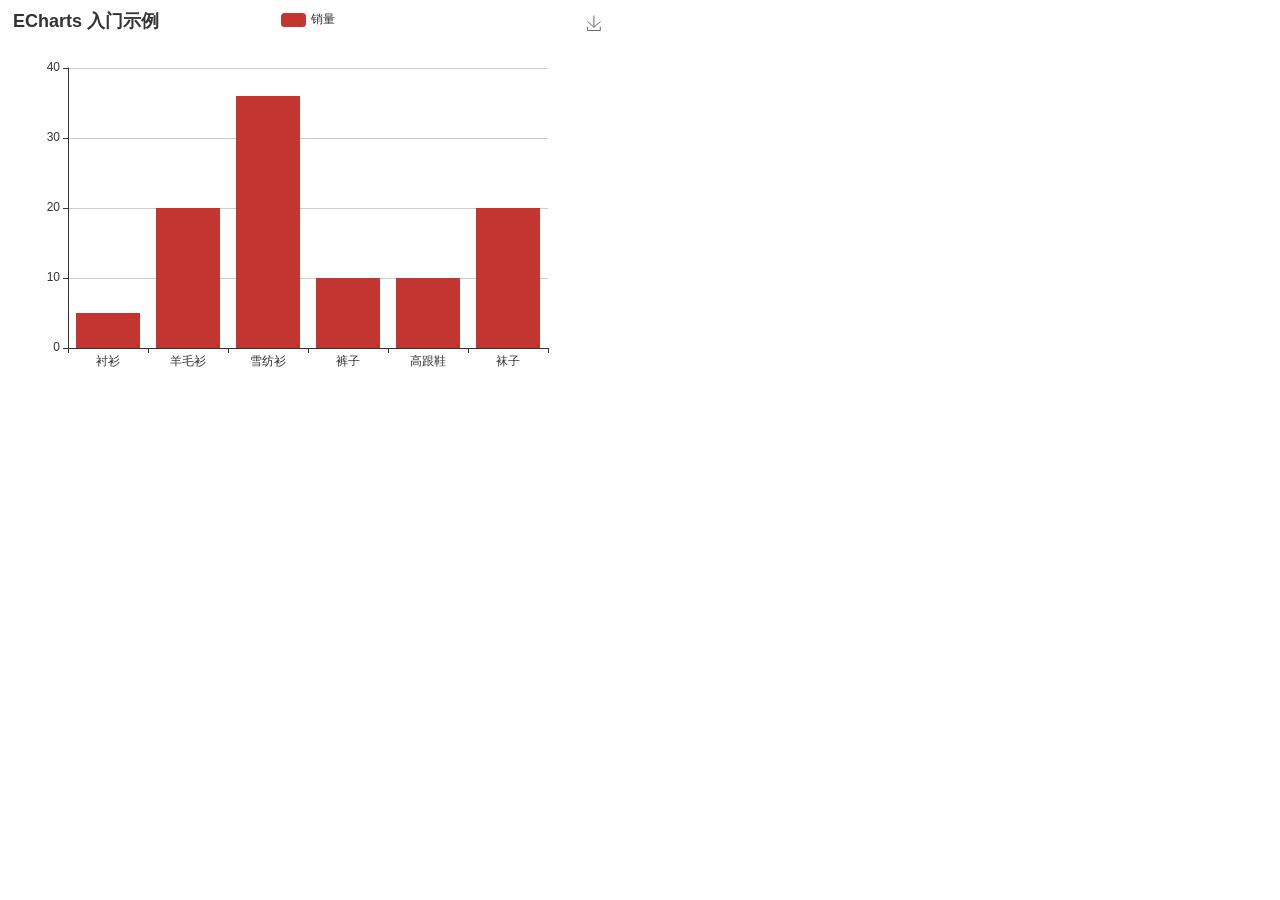
<file: echart/index.html>
<!DOCTYPE html>
<html>
<head>
    <meta charset="utf-8">
    <title>ECharts</title>
    <!-- 引入 echarts.js -->
    <script src="echarts.min.js"></script>
</head>
<body>
    <!-- 为ECharts准备一个具备大小（宽高）的Dom -->
    <div id="main" style="width: 600px;height:400px;"></div>
    <script type="text/javascript">
        // 基于准备好的dom，初始化echarts实例
        var myChart = echarts.init(document.getElementById('main'));

        // 指定图表的配置项和数据
        var option = {
            title: {
                text: 'ECharts 入门示例'
            },
            tooltip: {},
            legend: {
                data:['销量']
            },
            xAxis: {
                data: ["衬衫","羊毛衫","雪纺衫","裤子","高跟鞋","袜子"]
            },
            yAxis: {},
            series: [{
                name: '销量',
                type: 'bar',
                data: [5, 20, 36, 10, 10, 20]
            }],
            toolbox: {

　　show: true,

　　feature: {

　　　　saveAsImage: {

　　　　show:true,

　　　　excludeComponents :['toolbox'],

　　　　pixelRatio: 2

　　　　}

　　}

}
        };

        // 使用刚指定的配置项和数据显示图表。
        myChart.setOption(option);
    </script>
</body>
</html>
</file>
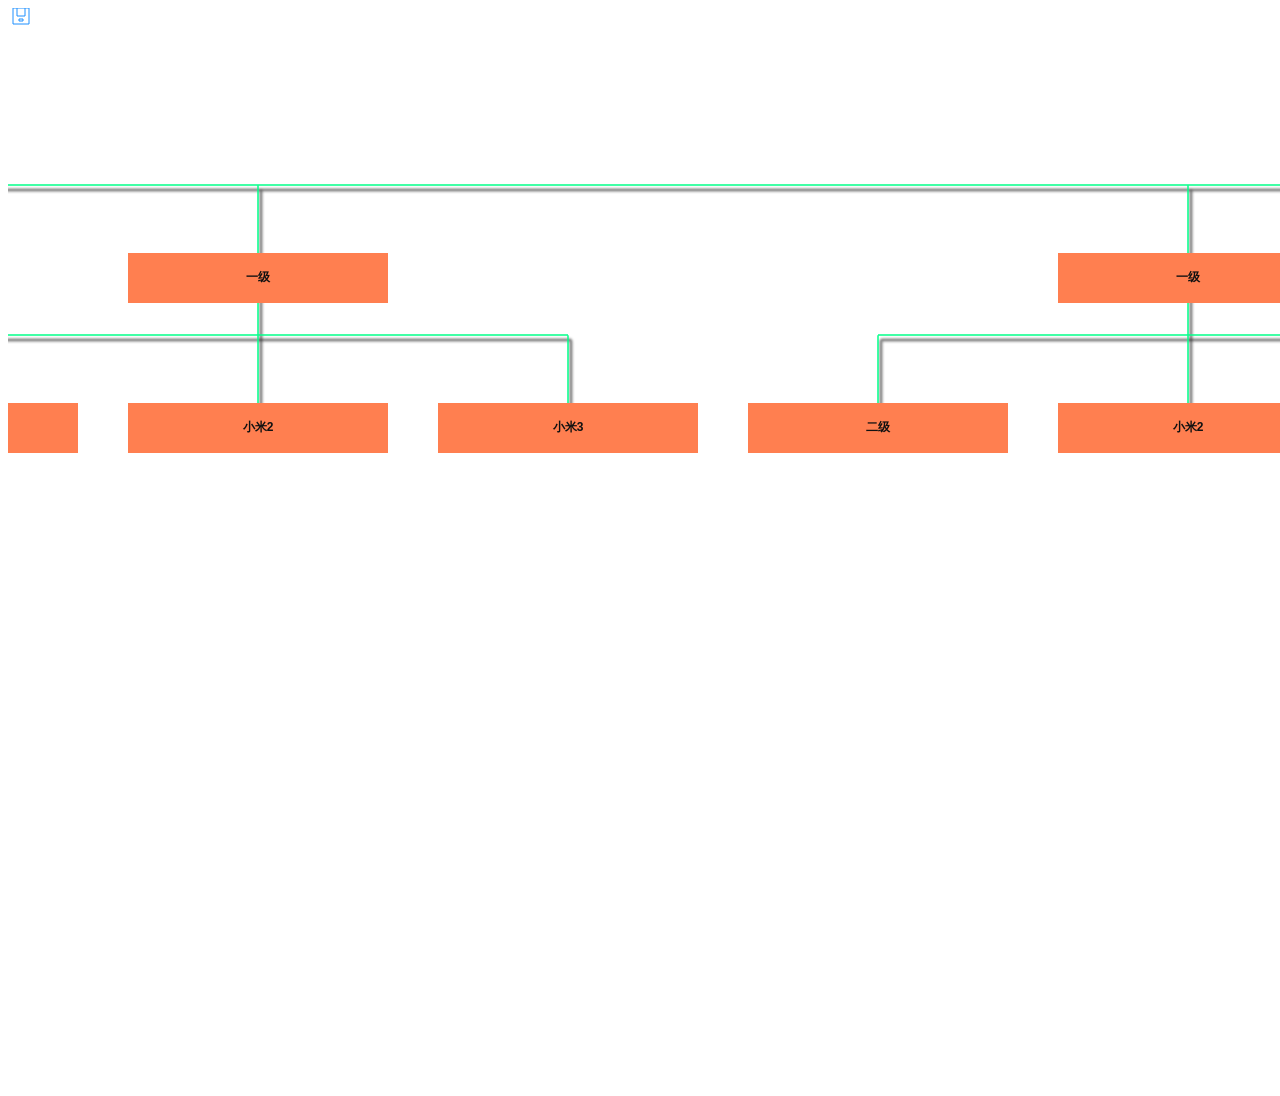
<file: preview.html>
<!DOCTYPE html>
<html>
<head>
    <meta charset="utf-8">
    <title>ECharts</title>
    <!-- 引入 echarts.js -->
    <!-- <script src="./js/echarts.min.js"></script> -->
    <!-- <script src="./js/echarts-line.js"></script> -->
    <script src="./js/jquery-1.11.1.min.js"></script>
    <!-- <script src="./js/echarts.tree.js"></script> -->
    <script src="./js/echarts.source.js"></script>
    <!-- <script src="./js/echarts.min.line.js"></script> -->
</head>
<body>
    <!-- 为ECharts准备一个具备大小（宽高）的Dom -->
    <div id="main" style="height: 1080px;width: 1920px"></div>
</body>
<script src="./js/preview.js"></script>
</html>
</file>
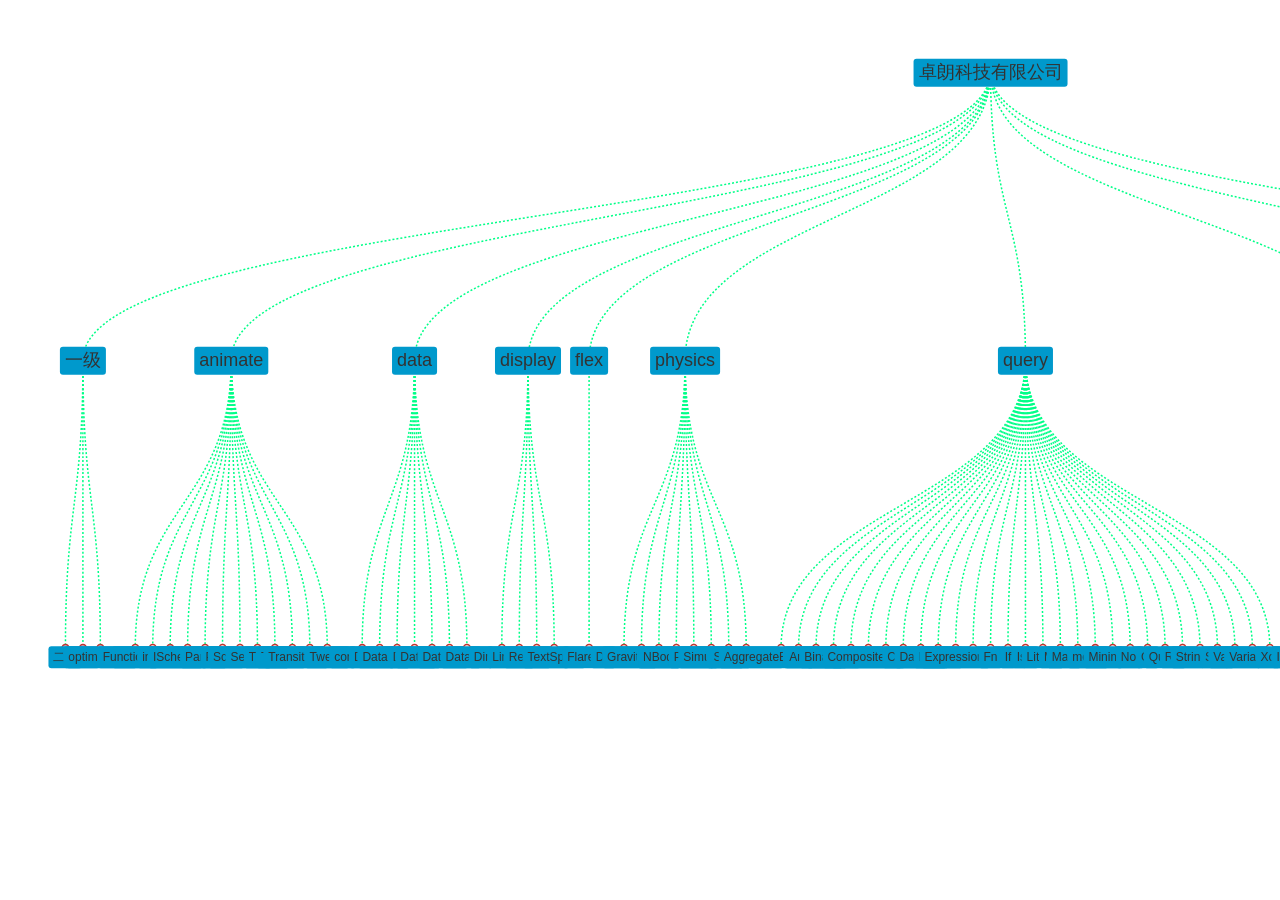
<file: previewdat.html>
<!DOCTYPE html>
<html>
<head>
    <meta charset="utf-8">
    <title>ECharts</title>
    <!-- 引入 echarts.js -->
    <script src="./js/echarts.min.js"></script>
    <!-- <script src="./js/echarts2.js"></script> -->
    <script src="./js/jquery-1.4.4.min.js"></script>
</head>
<body>
    <!-- 为ECharts准备一个具备大小（宽高）的Dom -->
    <div id="main" style="min-height: 800px;width:2000px;"></div>
    <!-- <div id="main"></div> -->
    <script type="text/javascript">

        // 基于准备好的dom，初始化echarts实例
        var myChart = echarts.init(document.getElementById('main'));
        var data = {
          "name": "卓朗科技有限公司",
          "children": [
          {
            "name": "一级",
            "children": [
            {
              "name": "二级",
              "children": [
              {"name": "三级", "value": 3938},
              {"name": "三级", "value": 3812},
              {"name": "三级", "value": 6714},
              {"name": "三级", "value": 743}
              ]
            },
            {
              "name": "二级",
              "children": [
              {"name": "BetweennessCentrality", "value": 3534},
              {"name": "LinkDistance", "value": 5731},
              {"name": "MaxFlowMinCut", "value": 7840},
              {"name": "ShortestPaths", "value": 5914},
              {"name": "SpanningTree", "value": 3416}
              ]
            },
            {
              "name": "optimization",
              "children": [
              {"name": "AspectRatioBanker", "value": 7074}
              ]
            }
            ]
          },
          {
            "name": "animate",
            "children": [
            {"name": "Easing", "value": 17010},
            {"name": "FunctionSequence", "value": 5842},
            {
              "name": "interpolate",
              "children": [
              {"name": "ArrayInterpolator", "value": 1983},
              {"name": "ColorInterpolator", "value": 2047},
              {"name": "DateInterpolator", "value": 1375},
              {"name": "Interpolator", "value": 8746},
              {"name": "MatrixInterpolator", "value": 2202},
              {"name": "NumberInterpolator", "value": 1382},
              {"name": "ObjectInterpolator", "value": 1629},
              {"name": "PointInterpolator", "value": 1675},
              {"name": "RectangleInterpolator", "value": 2042}
              ]
            },
            {"name": "ISchedulable", "value": 1041},
            {"name": "Parallel", "value": 5176},
            {"name": "Pause", "value": 449},
            {"name": "Scheduler", "value": 5593},
            {"name": "Sequence", "value": 5534},
            {"name": "Transition", "value": 9201},
            {"name": "Transitioner", "value": 19975},
            {"name": "TransitionEvent", "value": 1116},
            {"name": "Tween", "value": 6006}
            ]
          },
          {
            "name": "data",
            "children": [
            {
              "name": "converters",
              "children": [
              {"name": "Converters", "value": 721},
              {"name": "DelimitedTextConverter", "value": 4294},
              {"name": "GraphMLConverter", "value": 9800},
              {"name": "IDataConverter", "value": 1314},
              {"name": "JSONConverter", "value": 2220}
              ]
            },
            {"name": "DataField", "value": 1759},
            {"name": "DataSchema", "value": 2165},
            {"name": "DataSet", "value": 586},
            {"name": "DataSource", "value": 3331},
            {"name": "DataTable", "value": 772},
            {"name": "DataUtil", "value": 3322}
            ]
          },
          {
            "name": "display",
            "children": [
            {"name": "DirtySprite", "value": 8833},
            {"name": "LineSprite", "value": 1732},
            {"name": "RectSprite", "value": 3623},
            {"name": "TextSprite", "value": 10066}
            ]
          },
          {
            "name": "flex",
            "children": [
            {"name": "FlareVis", "value": 4116}
            ]
          },
          {
            "name": "physics",
            "children": [
            {"name": "DragForce", "value": 1082},
            {"name": "GravityForce", "value": 1336},
            {"name": "IForce", "value": 319},
            {"name": "NBodyForce", "value": 10498},
            {"name": "Particle", "value": 2822},
            {"name": "Simulation", "value": 9983},
            {"name": "Spring", "value": 2213},
            {"name": "SpringForce", "value": 1681}
            ]
          },
          {
            "name": "query",
            "children": [
            {"name": "AggregateExpression", "value": 1616},
            {"name": "And", "value": 1027},
            {"name": "Arithmetic", "value": 3891},
            {"name": "Average", "value": 891},
            {"name": "BinaryExpression", "value": 2893},
            {"name": "Comparison", "value": 5103},
            {"name": "CompositeExpression", "value": 3677},
            {"name": "Count", "value": 781},
            {"name": "DateUtil", "value": 4141},
            {"name": "Distinct", "value": 933},
            {"name": "Expression", "value": 5130},
            {"name": "ExpressionIterator", "value": 3617},
            {"name": "Fn", "value": 3240},
            {"name": "If", "value": 2732},
            {"name": "IsA", "value": 2039},
            {"name": "Literal", "value": 1214},
            {"name": "Match", "value": 3748},
            {"name": "Maximum", "value": 843},
            {
              "name": "methods",
              "children": [
              {"name": "add",
              "children": [
               { "name":'四级'}
              ],
              "value": 593},
              {"name": "and", "value": 330},
              {"name": "average", "value": 287},
              {"name": "count", "value": 277},
              {"name": "distinct", "value": 292},
              {"name": "div", "value": 595},
              {"name": "eq", "value": 594},
              {"name": "fn", "value": 460},
              {"name": "gt", "value": 603},
              {"name": "gte", "value": 625},
              {"name": "iff", "value": 748},
              {"name": "isa", "value": 461},
              {"name": "lt", "value": 597},
              {"name": "lte", "value": 619},
              {"name": "max", "value": 283},
              {"name": "min", "value": 283},
              {"name": "mod", "value": 591},
              {"name": "mul", "value": 603},
              {"name": "neq", "value": 599},
              {"name": "not", "value": 386},
              {"name": "or", "value": 323},
              {"name": "orderby", "value": 307},
              {"name": "range", "value": 772},
              {"name": "select", "value": 296},
              {"name": "stddev", "value": 363},
              {"name": "sub", "value": 600},
              {"name": "sum", "value": 280},
              {"name": "update", "value": 307},
              {"name": "variance", "value": 335},
              {"name": "where", "value": 299},
              {"name": "xor", "value": 354},
              {"name": "-", "value": 264}
              ]
            },
            {"name": "Minimum", "value": 843},
            {"name": "Not", "value": 1554},
            {"name": "Or", "value": 970},
            {"name": "Query", "value": 13896},
            {"name": "Range", "value": 1594},
            {"name": "StringUtil", "value": 4130},
            {"name": "Sum", "value": 791},
            {"name": "Variable", "value": 1124},
            {"name": "Variance", "value": 1876},
            {"name": "Xor", "value": 1101}
            ]
          },
          {
            "name": "scale",
            "children": [
            {"name": "IScaleMap", "value": 2105},
            {"name": "LinearScale", "value": 1316},
            {"name": "LogScale", "value": 3151},
            {"name": "OrdinalScale", "value": 3770},
            {"name": "QuantileScale", "value": 2435},
            {"name": "QuantitativeScale", "value": 4839},
            {"name": "RootScale", "value": 1756},
            {"name": "Scale", "value": 4268},
            {"name": "ScaleType", "value": 1821},
            {"name": "TimeScale", "value": 5833}
            ]
          },
          {
            "name": "util",
            "children": [
            {"name": "Arrays", "value": 8258},
            {"name": "Colors", "value": 10001},
            {"name": "Dates", "value": 8217},
            {"name": "Displays", "value": 12555},
            {"name": "Filter", "value": 2324},
            {"name": "Geometry", "value": 10993},
            {
              "name": "heap",
              "children": [
              {"name": "FibonacciHeap", "value": 9354},
              {"name": "HeapNode", "value": 1233}
              ]
            },
            {"name": "IEvaluable", "value": 335},
            {"name": "IPredicate", "value": 383},
            {"name": "IValueProxy", "value": 874},
            {
              "name": "math",
              "children": [
              {"name": "DenseMatrix", "value": 3165},
              {"name": "IMatrix", "value": 2815},
              {"name": "SparseMatrix", "value": 3366}
              ]
            },
            {"name": "Maths", "value": 17705},
            {"name": "Orientation", "value": 1486},
            {
              "name": "palette",
              "children": [
              {"name": "ColorPalette", "value": 6367},
              {"name": "Palette", "value": 1229},
              {"name": "ShapePalette", "value": 2059},
              {"name": "SizePalette", "value": 2291}
              ]
            },
            {"name": "Property", "value": 5559},
            {"name": "Shapes", "value": 19118},
            {"name": "Sort", "value": 6887},
            {"name": "Stats", "value": 6557},
            {"name": "Strings", "value": 22026}
            ]
          },
          {
            "name": "vis",
            "children": [
            {
              "name": "axis",
              "children": [
              {"name": "Axes", "value": 1302},
              {"name": "Axis", "value": 24593},
              {"name": "AxisGridLine", "value": 652},
              {"name": "AxisLabel", "value": 636},
              {"name": "CartesianAxes", "value": 6703}
              ]
            },
            {
              "name": "controls",
              "children": [
              {"name": "AnchorControl", "value": 2138},
              {"name": "ClickControl", "value": 3824},
              {"name": "Control", "value": 1353},
              {"name": "ControlList", "value": 4665},
              {"name": "DragControl", "value": 2649},
              {"name": "ExpandControl", "value": 2832},
              {"name": "HoverControl", "value": 4896},
              {"name": "IControl", "value": 763},
              {"name": "PanZoomControl", "value": 5222},
              {"name": "SelectionControl", "value": 7862},
              {"name": "TooltipControl", "value": 8435}
              ]
            },
            {
              "name": "data",
              "children": [
              {"name": "Data", "value": 20544},
              {"name": "DataList", "value": 19788},
              {"name": "DataSprite", "value": 10349},
              {"name": "EdgeSprite", "value": 3301},
              {"name": "NodeSprite", "value": 19382},
              {
                "name": "render",
                "children": [
                {"name": "ArrowType", "value": 698},
                {"name": "EdgeRenderer", "value": 5569},
                {"name": "IRenderer", "value": 353},
                {"name": "ShapeRenderer", "value": 2247}
                ]
              },
              {"name": "ScaleBinding", "value": 11275},
              {"name": "Tree", "value": 7147},
              {"name": "TreeBuilder", "value": 9930}
              ]
            },
            {
              "name": "events",
              "children": [
              {"name": "DataEvent", "value": 2313},
              {"name": "SelectionEvent", "value": 1880},
              {"name": "TooltipEvent", "value": 1701},
              {"name": "VisualizationEvent", "value": 1117}
              ]
            },
            {
              "name": "legend",
              "children": [
              {"name": "Legend", "value": 20859},
              {"name": "LegendItem", "value": 4614},
              {"name": "LegendRange", "value": 10530}
              ]
            },
            {
              "name": "operator",
              "children": [
              {
                "name": "distortion",
                "children": [
                {"name": "BifocalDistortion", "value": 4461},
                {"name": "Distortion", "value": 6314},
                {"name": "FisheyeDistortion", "value": 3444}
                ]
              },
              {
                "name": "encoder",
                "children": [
                {"name": "ColorEncoder", "value": 3179},
                {"name": "Encoder", "value": 4060},
                {"name": "PropertyEncoder", "value": 4138},
                {"name": "ShapeEncoder", "value": 1690},
                {"name": "SizeEncoder", "value": 1830}
                ]
              },
              {
                "name": "filter",
                "children": [
                {"name": "FisheyeTreeFilter", "value": 5219},
                {"name": "GraphDistanceFilter", "value": 3165},
                {"name": "VisibilityFilter", "value": 3509}
                ]
              },
              {"name": "IOperator", "value": 1286},
              {
                "name": "label",
                "children": [
                {"name": "Labeler", "value": 9956},
                {"name": "RadialLabeler", "value": 3899},
                {"name": "StackedAreaLabeler", "value": 3202}
                ]
              },
              {
                "name": "layout",
                "children": [
                {"name": "AxisLayout", "value": 6725},
                {"name": "BundledEdgeRouter", "value": 3727},
                {"name": "CircleLayout", "value": 9317},
                {"name": "CirclePackingLayout", "value": 12003},
                {"name": "DendrogramLayout", "value": 4853},
                {"name": "ForceDirectedLayout", "value": 8411},
                {"name": "IcicleTreeLayout", "value": 4864},
                {"name": "IndentedTreeLayout", "value": 3174},
                {"name": "Layout", "value": 7881},
                {"name": "NodeLinkTreeLayout", "value": 12870},
                {"name": "PieLayout", "value": 2728},
                {"name": "RadialTreeLayout", "value": 12348},
                {"name": "RandomLayout", "value": 870},
                {"name": "StackedAreaLayout", "value": 9121},
                {"name": "TreeMapLayout", "value": 9191}
                ]
              },
              {"name": "Operator", "value": 2490},
              {"name": "OperatorList", "value": 5248},
              {"name": "OperatorSequence", "value": 4190},
              {"name": "OperatorSwitch", "value": 2581},
              {"name": "SortOperator", "value": 2023}
              ]
            },
            {"name": "Visualization", "value": 16540}
            ]
          }
          ]
        }
        
        // var previewData = JSON.parse(localStorage.getItem('previewData'))
    // console.log(previewData[0])
    // console.log(data)
        // 指定图表的配置项和数据
        var option = {
              tooltip: {
                trigger: 'item',
                triggerOn: 'mousemove'
              },
              series:[
                {
                  type: 'tree',

                  // data: [previewData[0]],
                  data: [data],
                  layerPadding: 200,
                  left: '2%',
                  right: '2%',
                  top: '8%',
                  bottom: '20%',
                  // initialTreeDepth: 2,
                  // symbol: 'triangle',
                  clipOverflow: true,
                  orient: 'vertical',
                  step: true,
                  expandAndCollapse: true,
                  itemStyle: {
                    // borderColor: '#960',
                    // distance: 0,
                    // offset: [0, 0],
                    normal: {
                      lineStyle: {
                        color: '#0f8',
                        width: 1.5,
                        type: 'borken' // 'curve'|'broken'|'solid'|'dotted'|'dashed'
                       
                    },
                    }
                  },
                  label: {
                      normal: {
                          position: 'insideTop',
                          rotate: 0,
                          verticalAlign: 'middle',
                          align: 'center',
                          fontSize: 18,
                          backgroundColor: '#09c',
                          color: '#333',
                          borderRadius: 3,
                          padding: [5, 5],
                          
                          // formatter: function(data){
                          //   var arr = [
                          //     '{ budget|' + echarts.format.addCommas(data.name) + '}'
                          //   ]
                          // },
                          // rich: {
                          //   budget:{
                          //     color: '#c93',
                          //     backgroundColor: '#f0f',
                          //     fontSize: 14
                          //   }
                          // }
                      }
                  },

            leaves: {
                label: {
                    normal: {
                        position: 'bottom',
                        rotate: 0,
                        verticalAlign: 'middle',
                        align: 'center',
                        fontSize: 12,
                        formatter: function(data){
                          var arr = [
                            '{budget|$ ' + echarts.format.addCommas(data.name) +'}'
                          ]
                        }
                    }
                }
            },
            lineStyle: {
              curveness: 0,
              width: 2,
              color: '#999'
            },
            animationDurationUpdate: 750
            }
              ],
        　　toolbox: {
          　　show: true,
          　　feature: {
          　　　　saveAsImage: {
          　　　　show:true,
          　　　　excludeComponents :['toolbox'],
          　　　　pixelRatio: 2
          　　　　}
          　　}
          }
        }
        

        // 使用刚指定的配置项和数据显示图表。
        myChart.setOption(option);
        
    </script>
</body>
</html>
</file>
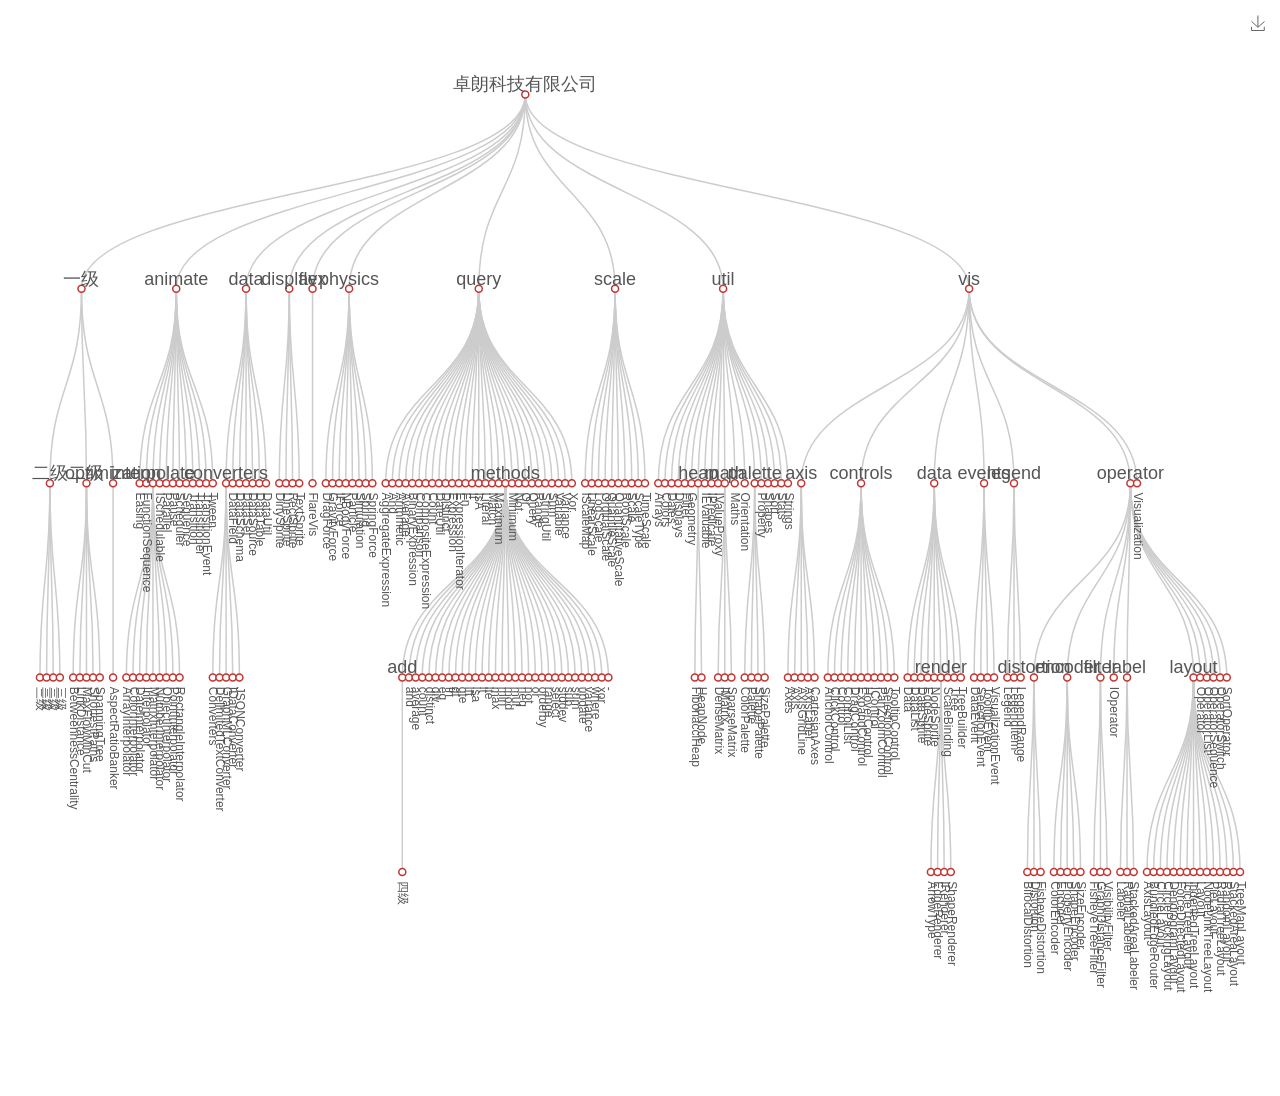
<file: echart/tree.html>
<!DOCTYPE html>
<html>
<head>
    <meta charset="utf-8">
    <title>ECharts</title>
    <!-- 引入 echarts.js -->
    <script src="echarts.min.js"></script>
    <script src="jquery.js"></script>
</head>
<body>
    <!-- 为ECharts准备一个具备大小（宽高）的Dom -->
    <div id="main" style="min-height: 1080px;"></div>
    <script type="text/javascript">
    $('#main').width = window.innerWidth;
    $('#main').height = window.innerHeight;
        // 基于准备好的dom，初始化echarts实例
        var myChart = echarts.init(document.getElementById('main'));
        var data = {
          "name": "卓朗科技有限公司",
          "children": [
          {
            "name": "一级",
            "children": [
            {
              "name": "二级",
              "children": [
              {"name": "三级", "value": 3938},
              {"name": "三级", "value": 3812},
              {"name": "三级", "value": 6714},
              {"name": "三级", "value": 743}
              ]
            },
            {
              "name": "二级",
              "children": [
              {"name": "BetweennessCentrality", "value": 3534},
              {"name": "LinkDistance", "value": 5731},
              {"name": "MaxFlowMinCut", "value": 7840},
              {"name": "ShortestPaths", "value": 5914},
              {"name": "SpanningTree", "value": 3416}
              ]
            },
            {
              "name": "optimization",
              "children": [
              {"name": "AspectRatioBanker", "value": 7074}
              ]
            }
            ]
          },
          {
            "name": "animate",
            "children": [
            {"name": "Easing", "value": 17010},
            {"name": "FunctionSequence", "value": 5842},
            {
              "name": "interpolate",
              "children": [
              {"name": "ArrayInterpolator", "value": 1983},
              {"name": "ColorInterpolator", "value": 2047},
              {"name": "DateInterpolator", "value": 1375},
              {"name": "Interpolator", "value": 8746},
              {"name": "MatrixInterpolator", "value": 2202},
              {"name": "NumberInterpolator", "value": 1382},
              {"name": "ObjectInterpolator", "value": 1629},
              {"name": "PointInterpolator", "value": 1675},
              {"name": "RectangleInterpolator", "value": 2042}
              ]
            },
            {"name": "ISchedulable", "value": 1041},
            {"name": "Parallel", "value": 5176},
            {"name": "Pause", "value": 449},
            {"name": "Scheduler", "value": 5593},
            {"name": "Sequence", "value": 5534},
            {"name": "Transition", "value": 9201},
            {"name": "Transitioner", "value": 19975},
            {"name": "TransitionEvent", "value": 1116},
            {"name": "Tween", "value": 6006}
            ]
          },
          {
            "name": "data",
            "children": [
            {
              "name": "converters",
              "children": [
              {"name": "Converters", "value": 721},
              {"name": "DelimitedTextConverter", "value": 4294},
              {"name": "GraphMLConverter", "value": 9800},
              {"name": "IDataConverter", "value": 1314},
              {"name": "JSONConverter", "value": 2220}
              ]
            },
            {"name": "DataField", "value": 1759},
            {"name": "DataSchema", "value": 2165},
            {"name": "DataSet", "value": 586},
            {"name": "DataSource", "value": 3331},
            {"name": "DataTable", "value": 772},
            {"name": "DataUtil", "value": 3322}
            ]
          },
          {
            "name": "display",
            "children": [
            {"name": "DirtySprite", "value": 8833},
            {"name": "LineSprite", "value": 1732},
            {"name": "RectSprite", "value": 3623},
            {"name": "TextSprite", "value": 10066}
            ]
          },
          {
            "name": "flex",
            "children": [
            {"name": "FlareVis", "value": 4116}
            ]
          },
          {
            "name": "physics",
            "children": [
            {"name": "DragForce", "value": 1082},
            {"name": "GravityForce", "value": 1336},
            {"name": "IForce", "value": 319},
            {"name": "NBodyForce", "value": 10498},
            {"name": "Particle", "value": 2822},
            {"name": "Simulation", "value": 9983},
            {"name": "Spring", "value": 2213},
            {"name": "SpringForce", "value": 1681}
            ]
          },
          {
            "name": "query",
            "children": [
            {"name": "AggregateExpression", "value": 1616},
            {"name": "And", "value": 1027},
            {"name": "Arithmetic", "value": 3891},
            {"name": "Average", "value": 891},
            {"name": "BinaryExpression", "value": 2893},
            {"name": "Comparison", "value": 5103},
            {"name": "CompositeExpression", "value": 3677},
            {"name": "Count", "value": 781},
            {"name": "DateUtil", "value": 4141},
            {"name": "Distinct", "value": 933},
            {"name": "Expression", "value": 5130},
            {"name": "ExpressionIterator", "value": 3617},
            {"name": "Fn", "value": 3240},
            {"name": "If", "value": 2732},
            {"name": "IsA", "value": 2039},
            {"name": "Literal", "value": 1214},
            {"name": "Match", "value": 3748},
            {"name": "Maximum", "value": 843},
            {
              "name": "methods",
              "children": [
              {"name": "add",
              "children": [
               { "name":'四级'}
              ],
              "value": 593},
              {"name": "and", "value": 330},
              {"name": "average", "value": 287},
              {"name": "count", "value": 277},
              {"name": "distinct", "value": 292},
              {"name": "div", "value": 595},
              {"name": "eq", "value": 594},
              {"name": "fn", "value": 460},
              {"name": "gt", "value": 603},
              {"name": "gte", "value": 625},
              {"name": "iff", "value": 748},
              {"name": "isa", "value": 461},
              {"name": "lt", "value": 597},
              {"name": "lte", "value": 619},
              {"name": "max", "value": 283},
              {"name": "min", "value": 283},
              {"name": "mod", "value": 591},
              {"name": "mul", "value": 603},
              {"name": "neq", "value": 599},
              {"name": "not", "value": 386},
              {"name": "or", "value": 323},
              {"name": "orderby", "value": 307},
              {"name": "range", "value": 772},
              {"name": "select", "value": 296},
              {"name": "stddev", "value": 363},
              {"name": "sub", "value": 600},
              {"name": "sum", "value": 280},
              {"name": "update", "value": 307},
              {"name": "variance", "value": 335},
              {"name": "where", "value": 299},
              {"name": "xor", "value": 354},
              {"name": "-", "value": 264}
              ]
            },
            {"name": "Minimum", "value": 843},
            {"name": "Not", "value": 1554},
            {"name": "Or", "value": 970},
            {"name": "Query", "value": 13896},
            {"name": "Range", "value": 1594},
            {"name": "StringUtil", "value": 4130},
            {"name": "Sum", "value": 791},
            {"name": "Variable", "value": 1124},
            {"name": "Variance", "value": 1876},
            {"name": "Xor", "value": 1101}
            ]
          },
          {
            "name": "scale",
            "children": [
            {"name": "IScaleMap", "value": 2105},
            {"name": "LinearScale", "value": 1316},
            {"name": "LogScale", "value": 3151},
            {"name": "OrdinalScale", "value": 3770},
            {"name": "QuantileScale", "value": 2435},
            {"name": "QuantitativeScale", "value": 4839},
            {"name": "RootScale", "value": 1756},
            {"name": "Scale", "value": 4268},
            {"name": "ScaleType", "value": 1821},
            {"name": "TimeScale", "value": 5833}
            ]
          },
          {
            "name": "util",
            "children": [
            {"name": "Arrays", "value": 8258},
            {"name": "Colors", "value": 10001},
            {"name": "Dates", "value": 8217},
            {"name": "Displays", "value": 12555},
            {"name": "Filter", "value": 2324},
            {"name": "Geometry", "value": 10993},
            {
              "name": "heap",
              "children": [
              {"name": "FibonacciHeap", "value": 9354},
              {"name": "HeapNode", "value": 1233}
              ]
            },
            {"name": "IEvaluable", "value": 335},
            {"name": "IPredicate", "value": 383},
            {"name": "IValueProxy", "value": 874},
            {
              "name": "math",
              "children": [
              {"name": "DenseMatrix", "value": 3165},
              {"name": "IMatrix", "value": 2815},
              {"name": "SparseMatrix", "value": 3366}
              ]
            },
            {"name": "Maths", "value": 17705},
            {"name": "Orientation", "value": 1486},
            {
              "name": "palette",
              "children": [
              {"name": "ColorPalette", "value": 6367},
              {"name": "Palette", "value": 1229},
              {"name": "ShapePalette", "value": 2059},
              {"name": "SizePalette", "value": 2291}
              ]
            },
            {"name": "Property", "value": 5559},
            {"name": "Shapes", "value": 19118},
            {"name": "Sort", "value": 6887},
            {"name": "Stats", "value": 6557},
            {"name": "Strings", "value": 22026}
            ]
          },
          {
            "name": "vis",
            "children": [
            {
              "name": "axis",
              "children": [
              {"name": "Axes", "value": 1302},
              {"name": "Axis", "value": 24593},
              {"name": "AxisGridLine", "value": 652},
              {"name": "AxisLabel", "value": 636},
              {"name": "CartesianAxes", "value": 6703}
              ]
            },
            {
              "name": "controls",
              "children": [
              {"name": "AnchorControl", "value": 2138},
              {"name": "ClickControl", "value": 3824},
              {"name": "Control", "value": 1353},
              {"name": "ControlList", "value": 4665},
              {"name": "DragControl", "value": 2649},
              {"name": "ExpandControl", "value": 2832},
              {"name": "HoverControl", "value": 4896},
              {"name": "IControl", "value": 763},
              {"name": "PanZoomControl", "value": 5222},
              {"name": "SelectionControl", "value": 7862},
              {"name": "TooltipControl", "value": 8435}
              ]
            },
            {
              "name": "data",
              "children": [
              {"name": "Data", "value": 20544},
              {"name": "DataList", "value": 19788},
              {"name": "DataSprite", "value": 10349},
              {"name": "EdgeSprite", "value": 3301},
              {"name": "NodeSprite", "value": 19382},
              {
                "name": "render",
                "children": [
                {"name": "ArrowType", "value": 698},
                {"name": "EdgeRenderer", "value": 5569},
                {"name": "IRenderer", "value": 353},
                {"name": "ShapeRenderer", "value": 2247}
                ]
              },
              {"name": "ScaleBinding", "value": 11275},
              {"name": "Tree", "value": 7147},
              {"name": "TreeBuilder", "value": 9930}
              ]
            },
            {
              "name": "events",
              "children": [
              {"name": "DataEvent", "value": 2313},
              {"name": "SelectionEvent", "value": 1880},
              {"name": "TooltipEvent", "value": 1701},
              {"name": "VisualizationEvent", "value": 1117}
              ]
            },
            {
              "name": "legend",
              "children": [
              {"name": "Legend", "value": 20859},
              {"name": "LegendItem", "value": 4614},
              {"name": "LegendRange", "value": 10530}
              ]
            },
            {
              "name": "operator",
              "children": [
              {
                "name": "distortion",
                "children": [
                {"name": "BifocalDistortion", "value": 4461},
                {"name": "Distortion", "value": 6314},
                {"name": "FisheyeDistortion", "value": 3444}
                ]
              },
              {
                "name": "encoder",
                "children": [
                {"name": "ColorEncoder", "value": 3179},
                {"name": "Encoder", "value": 4060},
                {"name": "PropertyEncoder", "value": 4138},
                {"name": "ShapeEncoder", "value": 1690},
                {"name": "SizeEncoder", "value": 1830}
                ]
              },
              {
                "name": "filter",
                "children": [
                {"name": "FisheyeTreeFilter", "value": 5219},
                {"name": "GraphDistanceFilter", "value": 3165},
                {"name": "VisibilityFilter", "value": 3509}
                ]
              },
              {"name": "IOperator", "value": 1286},
              {
                "name": "label",
                "children": [
                {"name": "Labeler", "value": 9956},
                {"name": "RadialLabeler", "value": 3899},
                {"name": "StackedAreaLabeler", "value": 3202}
                ]
              },
              {
                "name": "layout",
                "children": [
                {"name": "AxisLayout", "value": 6725},
                {"name": "BundledEdgeRouter", "value": 3727},
                {"name": "CircleLayout", "value": 9317},
                {"name": "CirclePackingLayout", "value": 12003},
                {"name": "DendrogramLayout", "value": 4853},
                {"name": "ForceDirectedLayout", "value": 8411},
                {"name": "IcicleTreeLayout", "value": 4864},
                {"name": "IndentedTreeLayout", "value": 3174},
                {"name": "Layout", "value": 7881},
                {"name": "NodeLinkTreeLayout", "value": 12870},
                {"name": "PieLayout", "value": 2728},
                {"name": "RadialTreeLayout", "value": 12348},
                {"name": "RandomLayout", "value": 870},
                {"name": "StackedAreaLayout", "value": 9121},
                {"name": "TreeMapLayout", "value": 9191}
                ]
              },
              {"name": "Operator", "value": 2490},
              {"name": "OperatorList", "value": 5248},
              {"name": "OperatorSequence", "value": 4190},
              {"name": "OperatorSwitch", "value": 2581},
              {"name": "SortOperator", "value": 2023}
              ]
            },
            {"name": "Visualization", "value": 16540}
            ]
          }
          ]
        }
        
        // 指定图表的配置项和数据
        var option = {
          tooltip: {
            trigger: 'item',
            triggerOn: 'mousemove'
        },
        series:[
            {
                type: 'tree',

                data: [data],

                left: '2%',
                right: '2%',
                top: '8%',
                bottom: '20%',

                symbol: 'emptyCircle',

                orient: 'vertical',

                expandAndCollapse: false,

                label: {
                    normal: {
                        position: 'top',
                        rotate: 0,
                        verticalAlign: 'middle',
                        align: 'center',
                        fontSize: 18
                    }
                },

                leaves: {
                    label: {
                        normal: {
                            position: 'bottom',
                            rotate: -90,
                            verticalAlign: 'middle',
                            align: 'left',
                            fontSize: 12
                        }
                    }
                },

                animationDurationUpdate: 750
            }
        ],
        　　toolbox: {
          　　show: true,
          　　feature: {
          　　　　saveAsImage: {
          　　　　show:true,
          　　　　excludeComponents :['toolbox'],
          　　　　pixelRatio: 2
          　　　　}
          　　}
          }
        }
        

        // 使用刚指定的配置项和数据显示图表。
        myChart.setOption(option);
        
    </script>
</body>
</html>
</file>
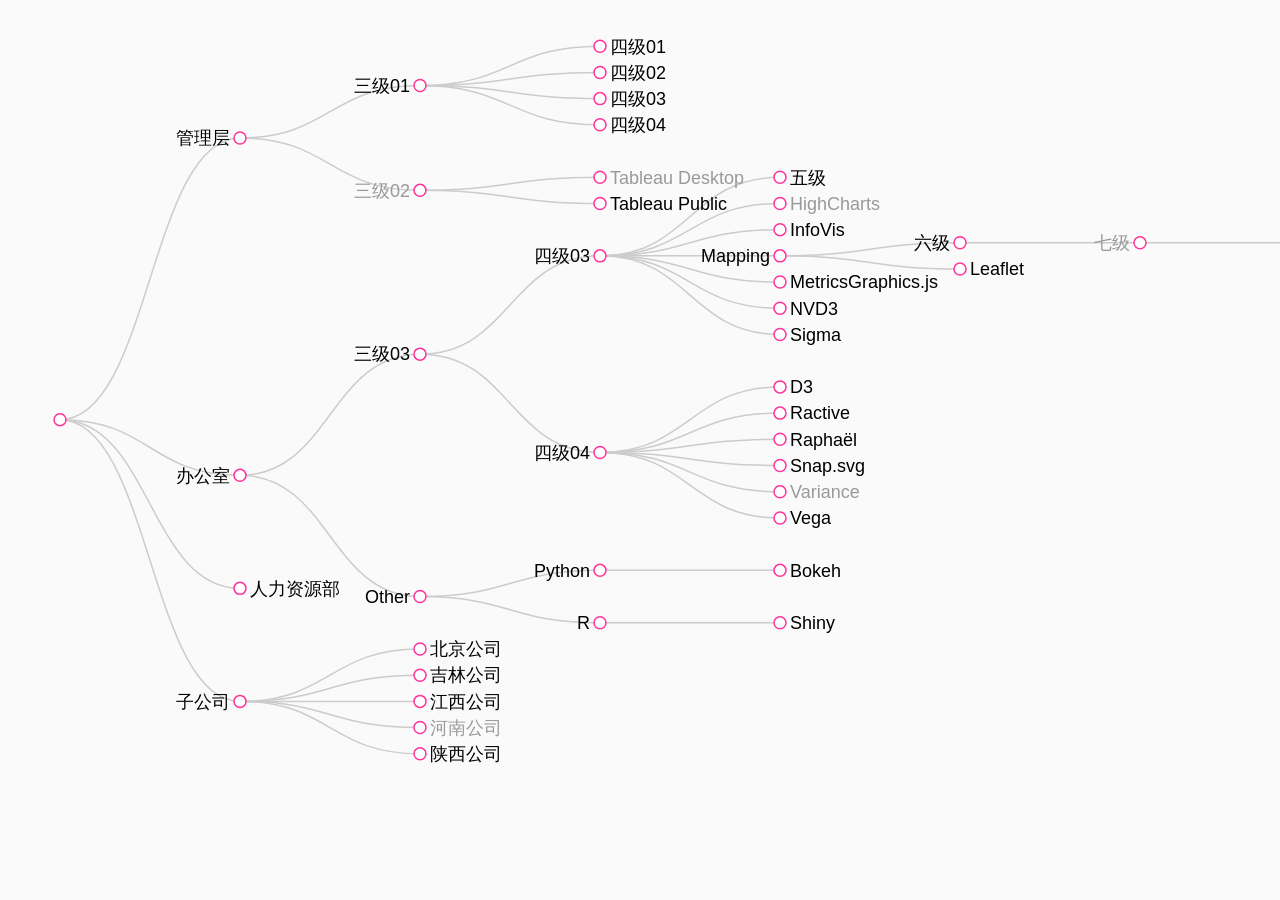
<file: preview/preview.html>
<html><head>
  <meta http-equiv="Content-Type" content="text/html;charset=utf-8">
  <link type="text/css" rel="stylesheet" href="./css/style.css">
  <script async="" src="./js/analytics.js"></script><script type="text/javascript" src="./js/d3.v3.min.js"></script>
</head>
<body>
  <div id="body">
  </div>
  <script type="text/javascript">

var m = [20, 120, 20, 20],
  w = 1980 - m[1] - m[3],
  h = 800 - m[0] - m[2],
  i = 0,
  root;

var tree = d3.layout.tree()
  .size([h, w]);

var diagonal = d3.svg.diagonal()
  .projection(function(d) { return [d.y, d.x]; });

var vis = d3.select("#body").append("svg:svg")
  .attr("width", w + m[1] + m[3])
  .attr("height", h + m[0] + m[2])

.append("svg:g")
  .attr("transform", "translate(" + m[3] + "," + m[0] + ")")
  .attr('paddingLeft', 20)

d3.json("data.json", function(json) {
  // debugger
  console.log(json)
root = json;
root.x0 = h / 2;
root.y0 = 0;

function toggleAll(d) {
  if (d.children) {
    d.children.forEach(toggleAll);
    toggle(d);
  }
}

// Initialize the display to show a few nodes.
// root.children.forEach(toggleAll);
// toggle(root.children[1]);
// toggle(root.children[1].children[2]);
// toggle(root.children[9]);
// toggle(root.children[9].children[0]);

update(root);
});

function update(source) {
var duration = d3.event && d3.event.altKey ? 5000 : 500;

// Compute the new tree layout.
var nodes = tree.nodes(root).reverse();

// Normalize for fixed-depth.
nodes.forEach(function(d) { d.y = d.depth * 180; });

// Update the nodes…
var node = vis.selectAll("g.node")
    .data(nodes, function(d) { return d.id || (d.id = ++i); });

// Enter any new nodes at the parent's previous position.
var nodeEnter = node.enter().append("svg:g")
    .attr("class", "node")
    .attr("transform", function(d) { return "translate(" + source.y0 + "," + source.x0 + ")"; })
    .on("click", function(d) { toggle(d); update(d); });

nodeEnter.append("svg:circle")
    .attr("r", 1e-6)
    .style("fill", function(d) { return d._children ? "lightsteelblue" : "#fff"; });

nodeEnter.append('a')
    .attr('xlink:href', function(d) {
      return d.url;
    })
    .append("svg:text")
    .attr("x", function(d) { return d.children || d._children ? -10 : 10; })
    .attr("dy", ".35em")
    .attr("text-anchor", function(d) { return d.children || d._children ? "end" : "start"; })
    .text(function(d) { return d.name; })
    .style('fill', function(d) {
      return d.free ? 'black' : '#999';
    })
    .style("fill-opacity", 1e-6);

nodeEnter.append("svg:title")
  .text(function(d) {
    return d.description;
  });

// Transition nodes to their new position.
var nodeUpdate = node.transition()
    .duration(duration)
    .attr("transform", function(d) { return "translate(" + d.y + "," + d.x + ")"; });

nodeUpdate.select("circle")
    .attr("r", 6)
    .style("fill", function(d) { return d._children ? "lightsteelblue" : "#fff"; });

nodeUpdate.select("text")
    .style("fill-opacity", 1);

// Transition exiting nodes to the parent's new position.
var nodeExit = node.exit().transition()
    .duration(duration)
    .attr("transform", function(d) { return "translate(" + source.y + "," + source.x + ")"; })
    .remove();

nodeExit.select("circle")
    .attr("r", 1e-6);

nodeExit.select("text")
    .style("fill-opacity", 1e-6);

// Update the links…
var link = vis.selectAll("path.link")
    .data(tree.links(nodes), function(d) { return d.target.id; });

// Enter any new links at the parent's previous position.
link.enter().insert("svg:path", "g")
    .attr("class", "link")
    .attr("d", function(d) {
      var o = {x: source.x0, y: source.y0};
      return diagonal({source: o, target: o});
    })
  .transition()
    .duration(duration)
    .attr("d", diagonal);

// Transition links to their new position.
link.transition()
    .duration(duration)
    .attr("d", diagonal);

// Transition exiting nodes to the parent's new position.
link.exit().transition()
    .duration(duration)
    .attr("d", function(d) {
      var o = {x: source.x, y: source.y};
      return diagonal({source: o, target: o});
    })
    .remove();

// Stash the old positions for transition.
nodes.forEach(function(d) {
  d.x0 = d.x;
  d.y0 = d.y;
});
}

// Toggle children.
function toggle(d) {
if (d.children) {
  d._children = d.children;
  d.children = null;
} else {
  d.children = d._children;
  d._children = null;
}
}
var svgXml = $('#body').html();

var image = new Image();
image.src = 'data:image/svg+xml;base64,' + window.btoa(unescape(encodeURIComponent(svgXml))); //给图片对象写入base64编码的svg流

var canvas = document.createElement('canvas');  //准备空画布
canvas.width = $('.svg-wrap svg').width();
canvas.height = $('.svg-wrap svg').height();

var context = canvas.getContext('2d');  //取得画布的2d绘图上下文
context.drawImage(image, 0, 0);

var a = document.createElement('a');
a.href = canvas.toDataURL('image/png');  //将画布内的信息导出为png图片数据
a.download = "MapByMathArtSys";  //设定下载名称
a.click(); //点击触发下载
  </script>


</body></html>
</file>
<file: preview/css/style.css>
body {
  background-color: #fafafa;
  overflow: hidden;
  margin: 0;
  font-size: 14px;
  font-family: "Helvetica Neue", Helvetica;
}

#body {
  width: 1200px;
  margin: 0 auto;
  position: relative;
}

#chart, #header, #footer {
  position: absolute;
  top: 0;
}

#header, #footer {
  z-index: 1;
  display: block;
  font-size: 30px;
  font-weight: 300;
  text-shadow: 0 1px 0 #fff;
}

#header.inverted, #footer.inverted {
  color: #fff;
  text-shadow: 0 1px 4px #000;
}

#header {
  top: 20px;
  right: 10px;
  width: 300px;
  text-align: right;
}

#footer {
  top: 520px;
  right: 10px;
  width: 300px;
  text-align: right;
}

rect {
  fill: none;
  pointer-events: all;
}

pre {
  font-size: 18px;
}

line {
  stroke: #000;
  stroke-width: 1.5px;
}

.string, .regexp {
  color: #f39;
}

.keyword {
  color: #00c;
}

.comment {
  color: #777;
  font-style: oblique;
}

.number {
  color: #369;
}

.class, .special {
  color: #1181B8;
}

a:link, a:visited {
  color: steelblue;
  text-decoration: none;
}

a:hover {
  color: #666;
}

.hint {
  position: absolute;
  right: 0;
  /*width: 1280px;*/
  font-size: 12px;
  color: #999;
}

.node circle {
  cursor: pointer;
  fill: #fff;
  stroke:#f39;
  stroke-width: 1.5px;
}

.node text {
  font-size: 18px;
}

path.link {
  fill: none;
  stroke: #ccc;
  stroke-width: 1.5px;
}
</file>
